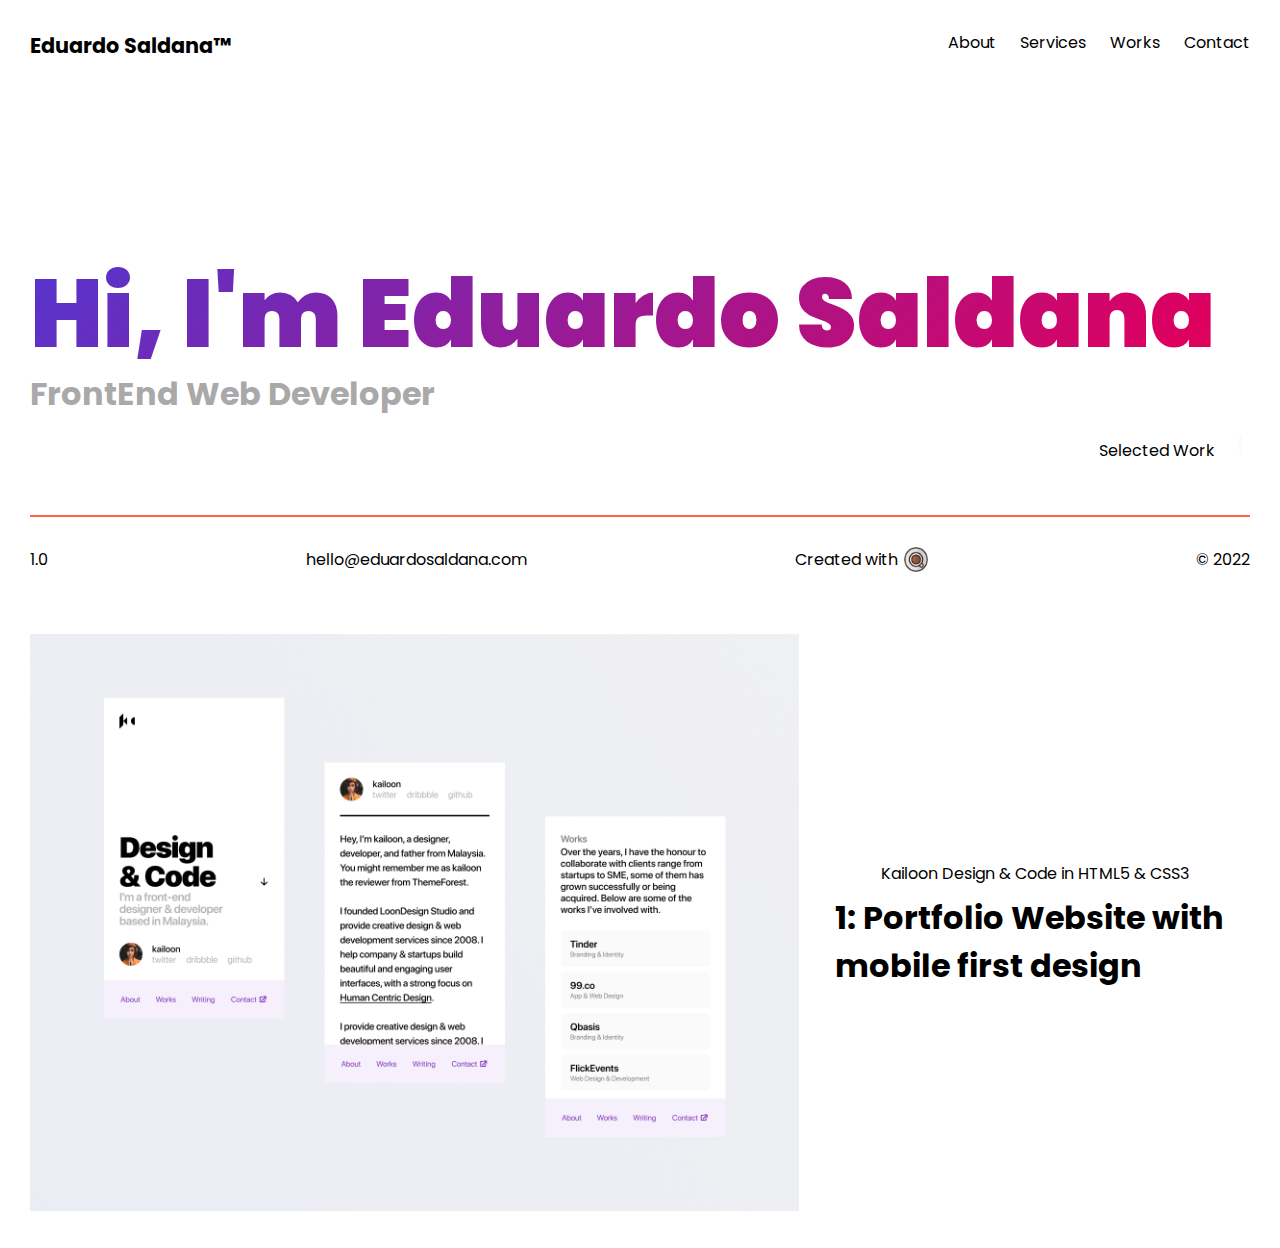
<file: index.html>
<!DOCTYPE html>
<html lang="en">

<head>
    <meta charset="UTF-8">
    <meta http-equiv="X-UA-Compatible" content="IE=edge">
    <meta name="viewport" content="width=device-width, initial-scale=1.0">
    <title>Eduardo Saldana&trade; - Portfolio</title>

    <link rel="stylesheet" href="css/style.css">

    <link rel="preconnect" href="https://fonts.googleapis.com">
    <link rel="preconnect" href="https://fonts.gstatic.com" crossorigin>
    <link href="https://fonts.googleapis.com/css2?family=Poppins:wght@400;700;900&display=swap" rel="stylesheet">


</head>

<body>

    <div class="container_grid">

        <!-- Navigation menu -->

        <div class="item1"><a href="/index.html">Eduardo Saldana&trade;</a></div>
        <div class="item2">
            <ul>
                <li><a href="Pages/about.html">About</a></li>
                <li><a href="Pages/services.html">Services</a></li>
                <li><a href="Pages/works.html">Works</a></li>
                <li><a href="Pages/contact.html">Contact</a></li>
            </ul>
        </div>

        <!-- Main page content -->

        <div class="item3">
            <h1 class="name_title">Hi, I'm Eduardo Saldana</h1>
            <h2>FrontEnd Web Developer</h2>

        </div>
        <div class="item4">
            <small>Selected Work</small>
            <img class="arrow" src="/image/arrow.png" alt="arrow">
        </div>

        <!-- Footer -->

        <div class="item5">
            <hr>
            <hr>
        </div>

        <div class="item6">
            <small class="version">1.0</small>
            <small class="email">hello@eduardosaldana.com</small>
            <div class="created_flex">
                <small>Created with </small>
                <img class="coffee" src="/image/coffee.png" alt="coffee">
            </div>
            <small class="date">&#169;&nbsp;2022</small>

        </div>

        <div class="item7">
            <img src="image/work1.png" alt="work1">
        </div>

        <div class="item8">
            <h3>Kailoon Design & Code in HTML5 & CSS3</h3>
            <h2>1: Portfolio Website with mobile first design</h2>
        </div>


    </div>

</body>

</html>
</file>
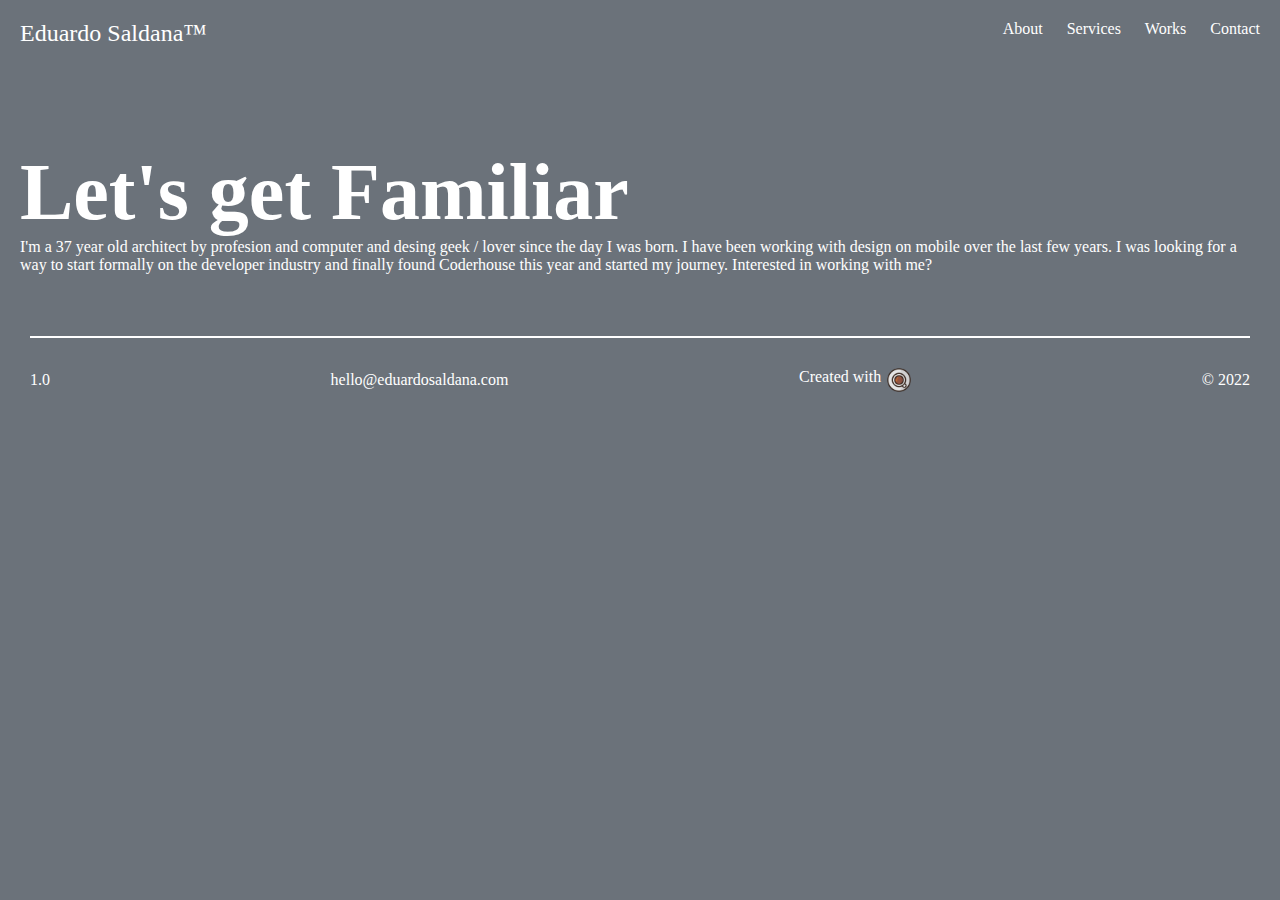
<file: Pages/about.html>
<!DOCTYPE html>
<html lang="en">
<head>
    <meta charset="UTF-8">
    <meta http-equiv="X-UA-Compatible" content="IE=edge">
    <meta name="viewport" content="width=device-width, initial-scale=1.0">
    <title>Eduardo Saldana&trade; - Portfolio</title>

    <link rel="stylesheet" href="/css/style_about.css">

</head>
<body>

<div class="container_grid">

    <!-- Navigation menu -->

    <div class="item1"><a href="/index.html">Eduardo Saldana&trade;</a></div>
    <div class="item2">
        <ul>
            <li><a href="/Pages/about.html">About</a></li>
            <li><a href="/Pages/services.html">Services</a></li>
            <li><a href="/Pages/works.html">Works</a></li>
            <li><a href="/Pages/contact.html">Contact</a></li>
        </ul>
    </div>

    <!-- Main page content -->

    <div class="item3">
        <h1>Let's get Familiar</h1>
        <p>I'm a 37 year old architect by profesion and computer and desing geek / lover since the day I was born. I have been working with design on mobile over the last few years. I was looking for a way to start formally on the developer industry and finally found Coderhouse this year and started my journey. Interested in working with me?</p>
    
    <div class="item4"></div>


    <!-- Footer -->

    <div class="item5">
            <hr><hr>
    </div>

    <div class="item6">
        <small class="version">1.0</small>
        <small class="email">hello@eduardosaldana.com</small>
        <div class="created_flex">
            <small>Created with </small>
            <img class="coffee" src="/image/coffee.png" alt="coffee">
        </div>
        <small class="date">&#169;&nbsp;2022</small>
        
    </div>

        
</div>
    
</body>
</html>
</file>
<file: css/style.css>
/*CSS Reset*/
*{
    margin: 0;
    padding: 0;
    box-sizing: border-box;
    font-size: 100%;
}

/*General Style*/

body{
    background: white;
    color: black;
    font-family: 'Poppins', 'sans-serif';
   }

.item1 {
    font-size: 1.3rem;
    font-weight: 700;
}

.item1 a{
    text-decoration: none;
    color: black;
}

.item1 a:hover {
    color: tomato;
}

.item2 ul li{
    display: inline;
    font-size: 1rem;
    padding-left: 20px;
}

.item2 a {
    text-decoration: none;
    color: black;
}

.item2 a:hover {
    color: tomato;
}

.item3 h1 {
    margin-top: 10rem;
    font-size: 6rem;
    font-weight: 900;
}

/*Gradient & Animation Title*/

.name_title {
    outline: none;
    background: linear-gradient(135deg, #5335cf 0%, #de005e 25%, #f66e48 50%, #de005e 75%, #5335cf 100% );
    background-size: 400%;
    -webkit-background-clip: text;
    -webkit-text-fill-color: transparent;
    animation: animate 10s linear infinite;
}

.item3 h2 {
    margin-top: -1rem;
    font-size: 2rem;
    color: darkgray;
    font-weight: 700;
}


.item5 hr{
    border: none;
    height: 1px;
    color: tomato;
    background-color: tomato;
}

.coffee {
    width: 30px;
    vertical-align: middle;
    padding-left: 6px;
}

.arrow {
    width: 1.2rem;
    height: 1.2rem;
    margin-left: 1rem;
    margin-top: -.1rem;
}

.created_flex {
    display:flex;
}

.item8 h2 {
    margin-top: .5rem;
    font-size: 2rem;
    align-self: center;
    padding-left: 1rem;

}

.item8 h3 {
    font-size: 1em;
    font-weight: 400;
    align-self: center;
}

.item7 img , .item8 img{
    width: 100%;
}

.item8 img {
    margin-top: 10rem;
}

/* Title Animation keyframe*/

@keyframes animate {
     100% {
         background-position: 400%;
     }
}

/*Grid Layout Desktop*/

.container_grid {
    display: grid;
    padding: 20px;
    grid-template-areas: 'header menu menu'
                         'main main main'
                         'aside aside aside'
                         'footer_line footer_line footer_line'
                         'footer footer footer'
                         'works_column_1 works_column_1 works_column_2';
    grid-template-rows: .2fr 3fr auto auto auto auto;
    grid-template-columns: 2fr 1.5fr 2fr;

}

.container_grid div{
    padding: 10px;
}

.item1 {
    grid-area: header;
}

.item2 {
    grid-area: menu;
    justify-self: flex-end;
}

.item3 {
    grid-area: main;
    align-self: center;
}


/*Aside Flex*/

.item4 {
    grid-area: aside;
    align-self: flex-end;
    justify-self: flex-end;
    display: flex;
}

.item5 {
    grid-area: footer_line;
    margin-top: 2rem;
}

/*Footer Flex*/

.item6 {
    grid-area:footer;
    display: flex;
    justify-content: space-between;
    align-items: center;
}

.item7 {
    grid-area:works_column_1;
    margin-top: 2rem;
}

.item8 {
    grid-area: works_column_2;
    display: flex;
    flex-direction: column;
    align-self: center;
    margin-top: 2rem;
}

/*Grid Layout Mobile*/

@media(max-width: 650px) {

.container_grid {
    grid-template-areas: 'header'
                         'menu'
                         'main'
                         'aside'
                         'footer_line'
                         'footer'
                         'works_column_1'
                         "works_column_2";
    grid-template-rows: auto;
    grid-template-columns: auto;
}

.item2 {
    justify-self: flex-start;
    margin-top: -.5rem;
}

.item2 ul li{
    padding-right: 20px;
    padding-left: 0px;
}

.item7 img , .item8 img{
    width: 100%;
}

.item8 img {
    margin-top: 2rem;
}

.item3 h1 {
    margin-top: 5rem;
    font-size: 10vw;
}

.item3 h2 {
    font-size: 2rem;
}

.item8 h2 {
    padding-left: 1rem;
    font-size: 1.8rem;
}

.item4 {
    margin-top: 1rem;
}

/*Hiding elements for mobile*/

.email {
    display: none; 
}

.created_flex {
    display: none;
}

}

/*Grid Layout Tablet*/

@media (max-width: 1024px) and (min-width: 651px ) {

    .item7 img , .item8 img{
        width: 100%;
    }

    .item3 h1 {
        margin-top: 6rem;
        
    }

    .item3 h2 {
        font-size: 2.5rem;
    }

    .item8 h2 {
        font-size: 1.5rem;
    }
    
    .item8 h3 {
        font-size: .8rem;
    }

/*Hiding elements for tablet*/

.created_flex {
    display: none;
}

}
</file>
<file: css/style_about.css>
/*CSS Reset*/
*{
    margin: 0;
    padding: 0;
    box-sizing: border-box;
    font-size: 100%;
}

/*General Style*/

body{
    background: #6b727a;
    color: white;
    font-family: 'Roboto', 'sans-serif';
}

.item1 {
    font-size: 1.5em;
}

.item1 a{
    text-decoration: none;
    color: white;
}

.item1 a:hover {
    color: yellow;
}

.item2 ul li{
    display: inline;
    font-size: 1em;
    padding-left: 20px;
}

.item2 a {
    text-decoration: none;
    color: white;
}

.item2 a:hover {
    color: yellow;
}

.item3 h1 {
    margin-top: 1em;
    font-size: 5em;
    font-weight: 900;
}

.item3 h2 {
    font-size: 3em;
    color: yellow;
    font-weight: 700;
}

.item5 hr{
    border: none;
    height: 1px;
    color: white;
    background-color: white;
}

.coffee {
    width: 30px;
    vertical-align: middle;
    padding-left: 6px;
}

.arrow {
    width: 1.2em;
    height: 1.2em;
    margin-left: 1em;
    margin-top: -.1em;
}

.created_flex {
    display:flex;
}

.item8 h2 {
    margin-top: .5em;
    font-size: 2em;
    align-self: center;
    padding-left: 1em;

}

.item8 h3 {
    font-size: 1em;
    font-weight: 400;
    align-self: center;
}

.first_work{
    width: 100%;
}

/*Grid Layout Desktop*/

.container_grid {
    display: grid;
    padding: 10px;
    grid-template-areas: 'header menu menu'
                         'main main main'
                         'footer_line footer_line footer_line'
                         'footer footer footer';
    grid-template-rows: .2fr 3fr auto auto;
    grid-template-columns: 2fr 1.5fr 2fr;

}

.container_grid div{
    padding: 10px;
}

.item1 {
    grid-area: header;
}

.item2 {
    grid-area: menu;
    justify-self: flex-end;
}

.item3 {
    grid-area: main;
    align-self: center;
}


/*Aside Flex*/

.item4 {
    grid-area: aside;
    align-self: flex-end;
    justify-self: flex-end;
    display: flex;
}

.item5 {
    grid-area: footer_line;
    margin-top: 2em;
}

/*Footer Flex*/

.item6 {
    grid-area:footer;
    display: flex;
    justify-content: space-between;
    align-items: center;
}

.item7 {
    grid-area:works_column_1;
    margin-top: 2em;
}

.item8 {
    grid-area: works_column_2;
    display: flex;
    flex-direction: column;
    align-self: center;
    margin-top: 2em;
}

/*Grid Layout Mobile*/

@media(max-width: 650px) {

.container_grid {
    grid-template-areas: 'header'
                         'menu'
                         'main'
                         'aside'
                         'footer_line'
                         'footer'
                         'works_column_1'
                         "works_column_2";
    grid-template-rows: auto;
    grid-template-columns: auto;
}

.item2 {
    justify-self: flex-start;
    margin-top: -.5em;
}

.item2 ul li{
    padding-right: 20px;
    padding-left: 0px;
}

.first_work{
    width: 100%;
}

.item3 h1 {
    margin-top: 1em;
    font-size: 4em;
}

.item3 h2 {
    font-size: 2em;
}

.item8 h2 {
    padding-left: 1em;
    font-size: 1.8em;
}

.item4 {
    margin-top: 1em;
}

/*Hiding elements for mobile*/

.email {
    display: none; 
}

.created_flex {
    display: none;
}

}

/*Grid Layout Tablet*/

@media (max-width: 1024px) and (min-width: 651px ) {

    .first_work{
        width: 100%;
    }

    .item3 h1 {
        margin-top: 1em;
        font-size: 5em;
    }

    .item3 h2 {
        font-size: 2.5em;
    }

    .item8 h2 {
        font-size: 1.5em;
    }
    
    .item8 h3 {
        font-size: .8em;
    }

/*Hiding elements for tablet*/

.created_flex {
    display: none;
}

}
</file>
